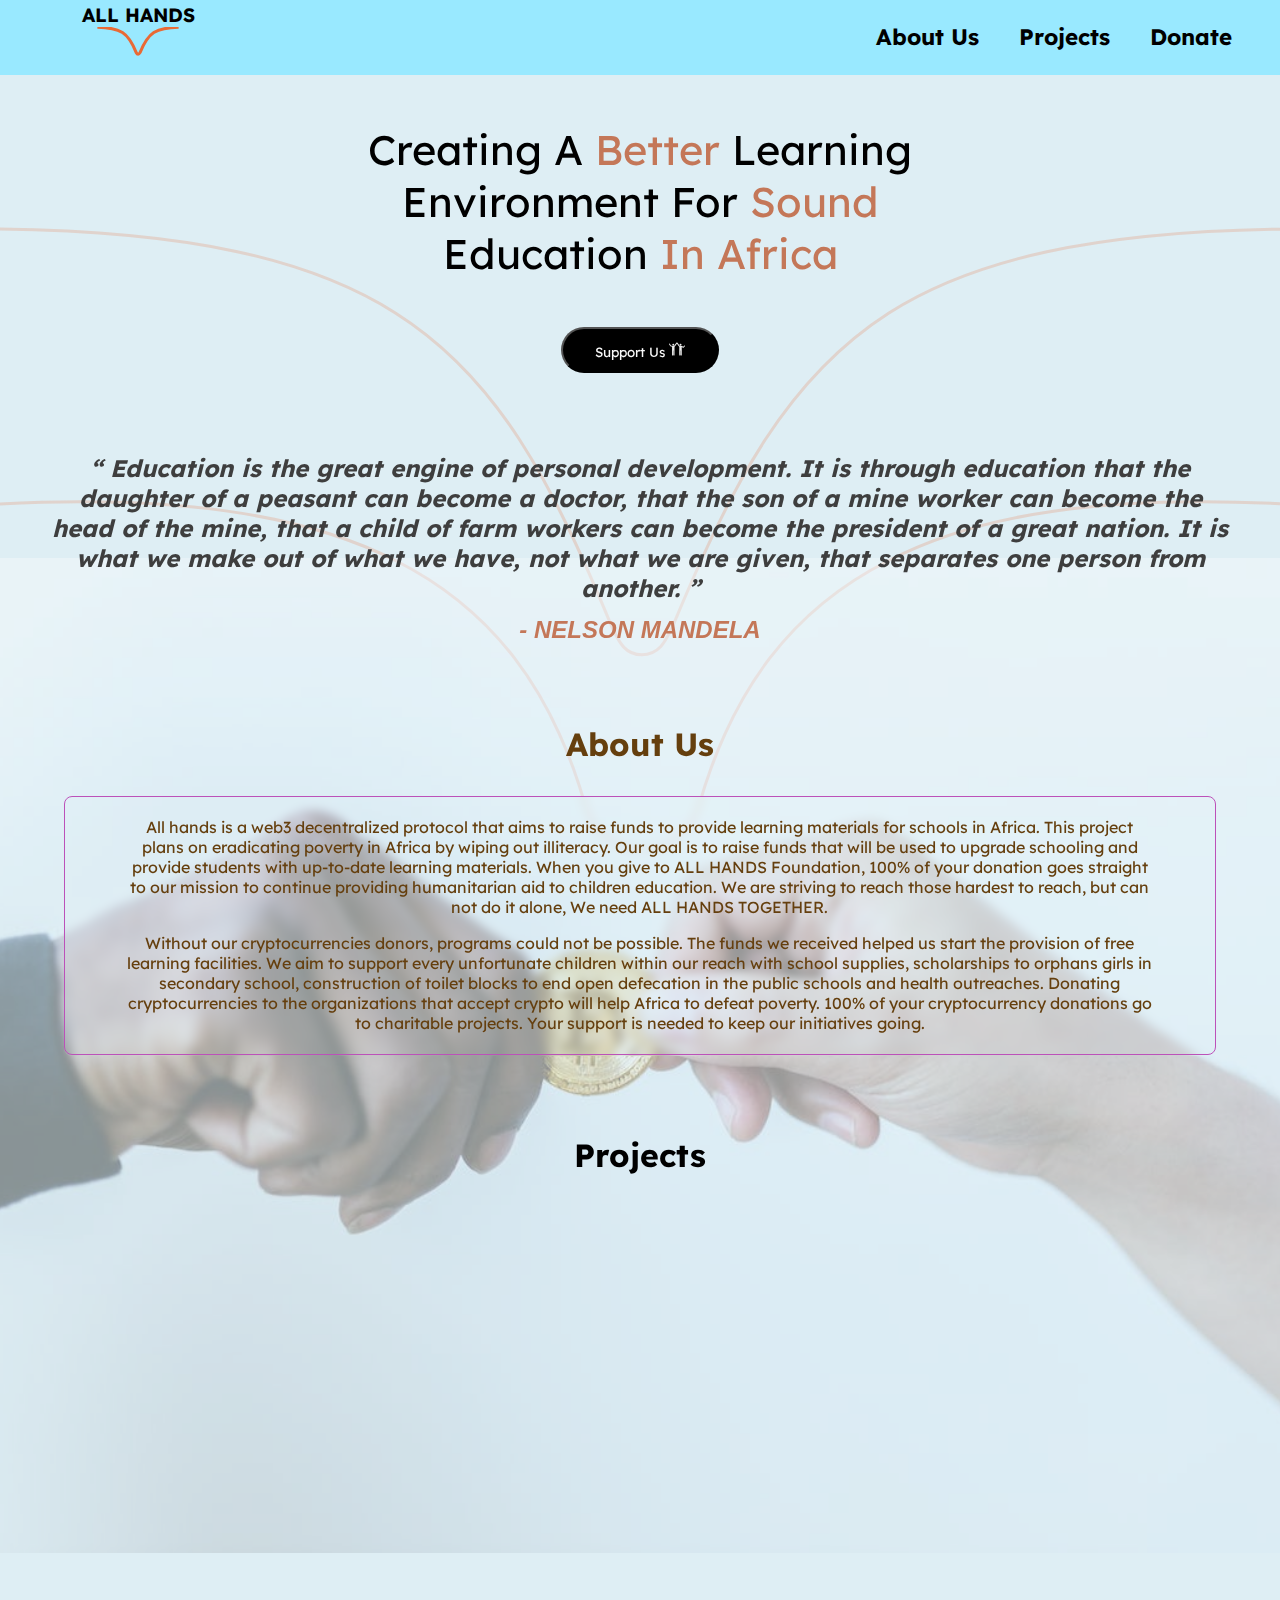
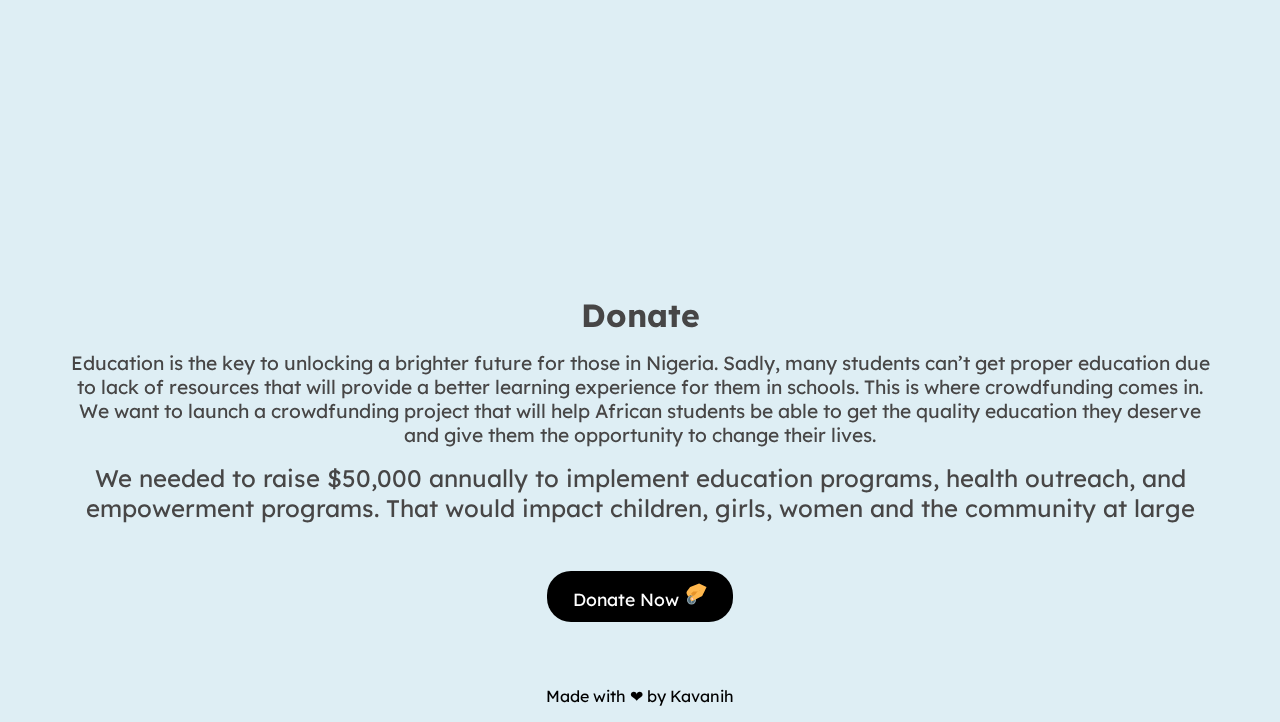
<file: index.html>
<!DOCTYPE html>
<html lang="en">

<head>
  <meta charset="UTF-8" />
  <meta http-equiv="X-UA-Compatible" content="IE=edge" />
  <meta name="viewport" content="width=device-width, initial-scale=1.0" />
  <link href="https://unpkg.com/aos@2.3.1/dist/aos.css" rel="stylesheet" />
  <link rel="stylesheet" href="style.css" />
  <title>School Funding</title>
</head>

<body>
  <!-- NAV -->
  <div class="bav">
    <nav class="nav">
      <div class="logo">
        <div class="logo_text">ALL HANDS</div>
        <img src="./logb.svg" alt="" class="log_img" />
      </div>
      <div class="opt hidden">
        <div class="times">&times;</div>
        <div class="main_opt" data-dest="about">About Us</div>
        <div class="main_opt" data-dest="project">Projects</div>
        <div class="main_opt" data-dest="donate">Donate</div>
      </div>
      <button class="opener"><img src="./img/menu.svg" alt="" /></button>
    </nav>
  </div>
  <!-- HEADER -->
  <div class="head">
    <div class="head_text">
      Creating A <span class="tog">Better </span> Learning Environment For
      <span class="tog">Sound</span> Education
      <span class="tog">In Africa</span>
    </div>
    <button class="head_but">
      <a href="./donate page V2/donate.html">
        Support Us <img src="./img/success-svgrepo-com.svg" alt="" />
      </a>
    </button>
  </div>
  <div class="aim">
    <q>
      Education is the great engine of personal development. It is through
      education that the daughter of a peasant can become a doctor, that the
      son of a mine worker can become the head of the mine, that a child of
      farm workers can become the president of a great nation. It is what we
      make out of what we have, not what we are given, that separates one
      person from another.
    </q>
    <div class="qter">- NELSON MANDELA</div>
  </div>
  <div class="bak">
    <img src="./img.svg" alt="" class="svg" />
  </div>
  <div class="overl hidden"></div>

  <!-- ABOUT -->
  <div class="about_us" id="about">
    <img src="./img/bit.jpeg" alt="" class="bit_gift" />
    <div class="title">About Us</div>
    <div class="box">
      <div class="main_about">
        All hands is a web3 decentralized protocol that aims to raise funds to
        provide learning materials for schools in Africa. This project plans
        on eradicating poverty in Africa by wiping out illiteracy. Our goal is
        to raise funds that will be used to upgrade schooling and provide
        students with up-to-date learning materials. When you give to ALL
        HANDS Foundation, 100% of your donation goes straight to our mission
        to continue providing humanitarian aid to children education. We are
        striving to reach those hardest to reach, but can not do it alone, We
        need ALL HANDS TOGETHER.
      </div>
      <div class="main_about">
        Without our cryptocurrencies donors, programs could not be possible.
        The funds we received helped us start the provision of free learning
        facilities. We aim to support every unfortunate children within our
        reach with school supplies, scholarships to orphans girls in secondary
        school, construction of toilet blocks to end open defecation in the
        public schools and health outreaches. Donating cryptocurrencies to the
        organizations that accept crypto will help Africa to defeat poverty.
        100% of your cryptocurrency donations go to charitable projects. Your
        support is needed to keep our initiatives going.
      </div>
    </div>
  </div>
  <!-- PROJECT -->
  <div class="projects" id="project">
    <div class="title">Projects</div>
    <div class="a">
      <div class="search">
        <div class="text" data-aos="fade-right">
          Due to research estimate, over 85% failure of students are due to
          lack of standard learning facilities like textbook,library, standard
          learning room, well equipped laboratory and so on. The
          confortability of learning environment has lots of impact to play on
          student`s attention. Most students stands in class or sits on the
          floor to receive lectures and stress their posture and distract
          their learning due to disconfort.Through our project, we hope to
          bring educational opportunities and improved lives for thousands of
          African students.
        </div>
        <div class="box" data-aos="fade-left">
          <div class="carousel">
            <div class="carou">
              <div class="cars">
                <div class="overlay">
                  <div class="tit">School Supplies</div>
                </div>
              </div>
              <div class="cars">
                <div class="overlay">
                  <div class="tit">Humanitarian Aid</div>
                  <br />
                </div>
              </div>
              <div class="cars">
                <div class="overlay">
                  <div class="tit">Free Education Support</div>
                  <br />
                </div>
              </div>
              <div class="cars">
                <div class="overlay">
                  <div class="tit">Distribution Of Sanitary Pad</div>
                </div>
              </div>
            </div>
          </div>
        </div>
      </div>
    </div>
    <div class="b">
      <div class="search">
        <div class="box" data-aos="fade-right">
          <div class="carousel">
            <div class="carou">
              <div class="cars">
                <div class="overlay">
                  Provision of Learning materials like textbooks, chairs,
                  table and so on
                </div>
              </div>
              <div class="cars">
                <div class="overlay">
                  We aim to support less privileged students with free tuition
                  to encourage students to attend college & increase
                  graduation rates.
                </div>
              </div>
              <div class="cars">
                <div class="overlay">
                  Distribution of sanitary pads in public schools to promote
                  hygynenic growth.
                </div>
              </div>
              <div class="cars">
                <div class="overlay">
                  Humanitarian aid is designed to save lives and alleviate
                  suffering during and in the immediate aftermath of
                  emergencies
                </div>
              </div>
            </div>
          </div>
        </div>
        <div class="text" data-aos="fade-left">
          ALL HANDS Foundation is a non-profit organization that started an
          operation with the goal of helping African countries to defeat
          poverty by providing assistance in different fields such as
          education, health, and economic empowerment. Unfortunately, gaining
          access to a proper education is challenging to underprivileged
          children, especially for women and young girls in Africa as a result
          of poverty. Crypto donations are advantageous to develop African
          education systems and build infrastructures.
        </div>
      </div>
    </div>
  </div>

  <!-- DONATE -->
  <div class="donate" id="donate">
    <div class="title">Donate</div>
    <div class="box_text">
      Education is the key to unlocking a brighter future for those in
      Nigeria. Sadly, many students can’t get proper education due to lack of
      resources that will provide a better learning experience for them in
      schools. This is where crowdfunding comes in. We want to launch a
      crowdfunding project that will help African students be able to get the
      quality education they deserve and give them the opportunity to change
      their lives.
    </div>
    <div class="main_donate">
      <div class="box_text">
        We needed to raise $50,000 annually to implement education programs,
        health outreach, and empowerment programs. That would impact children,
        girls, women and the community at large
      </div>
    </div>
    <div class="dbtn">
      <button class="donate_btn">
        <a href="./donate page V2/donate.html">
          Donate Now <img src="./img/donate-svgrepo-com.svg" alt="" />
        </a>
      </button>
    </div>
  </div>
  <div class="cent">
    Made with ❤ by
    <a href="https://twitter.com/Kavaniih?s=20" target="_blank">Kavanih</a>
  </div>

  <script src="https://unpkg.com/aos@2.3.1/dist/aos.js"></script>
  <script src="./script.js"></script>
</body>

</html>
</file>
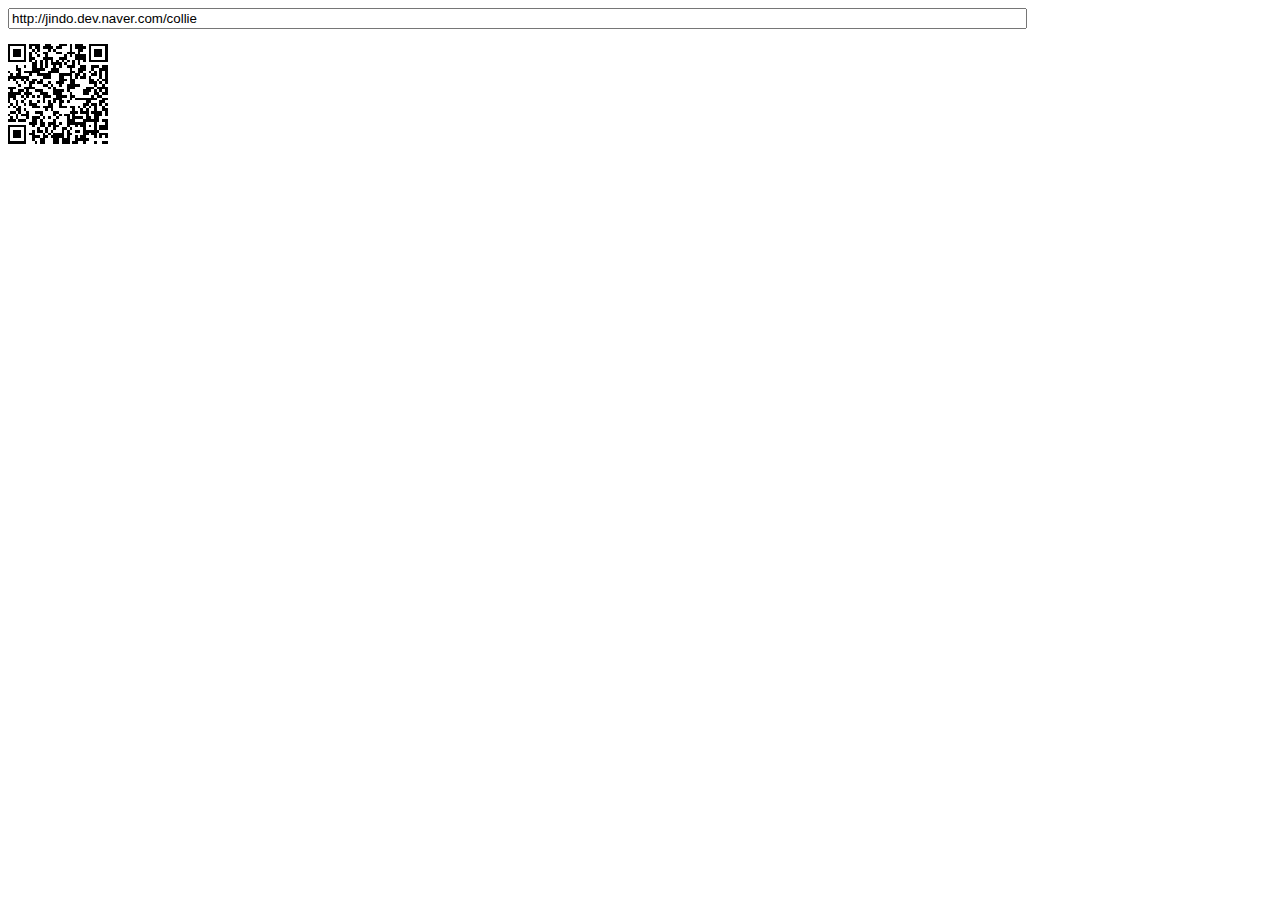
<file: davidshimjs-qrcodejs-04f46c6/index.html>
<!DOCTYPE html PUBLIC "-//W3C//DTD XHTML 1.0 Transitional//EN" "http://www.w3.org/TR/xhtml1/DTD/xhtml1-transitional.dtd">
<html xmlns="http://www.w3.org/1999/xhtml" xml:lang="ko" lang="ko">
<head>
<title>Cross-Browser QRCode generator for Javascript</title>
<meta http-equiv="Content-Type" content="text/html; charset=UTF-8" />
<meta name="viewport" content="width=device-width,initial-scale=1,user-scalable=no" />
<script type="text/javascript" src="jquery.min.js"></script>
<script type="text/javascript" src="qrcode.js"></script>
</head>
<body>
<input id="text" type="text" value="http://jindo.dev.naver.com/collie" style="width:80%" /><br />
<div id="qrcode" style="width:100px; height:100px; margin-top:15px;"></div>

<script type="text/javascript">
var qrcode = new QRCode(document.getElementById("qrcode"), {
	width : 100,
	height : 100
});

function makeCode () {		
	var elText = document.getElementById("text");
	
	if (!elText.value) {
		alert("Input a text");
		elText.focus();
		return;
	}
	
	qrcode.makeCode(elText.value);
}

makeCode();

$("#text").
	on("blur", function () {
		makeCode();
	}).
	on("keydown", function (e) {
		if (e.keyCode == 13) {
			makeCode();
		}
	});
</script>
</body>
</file>
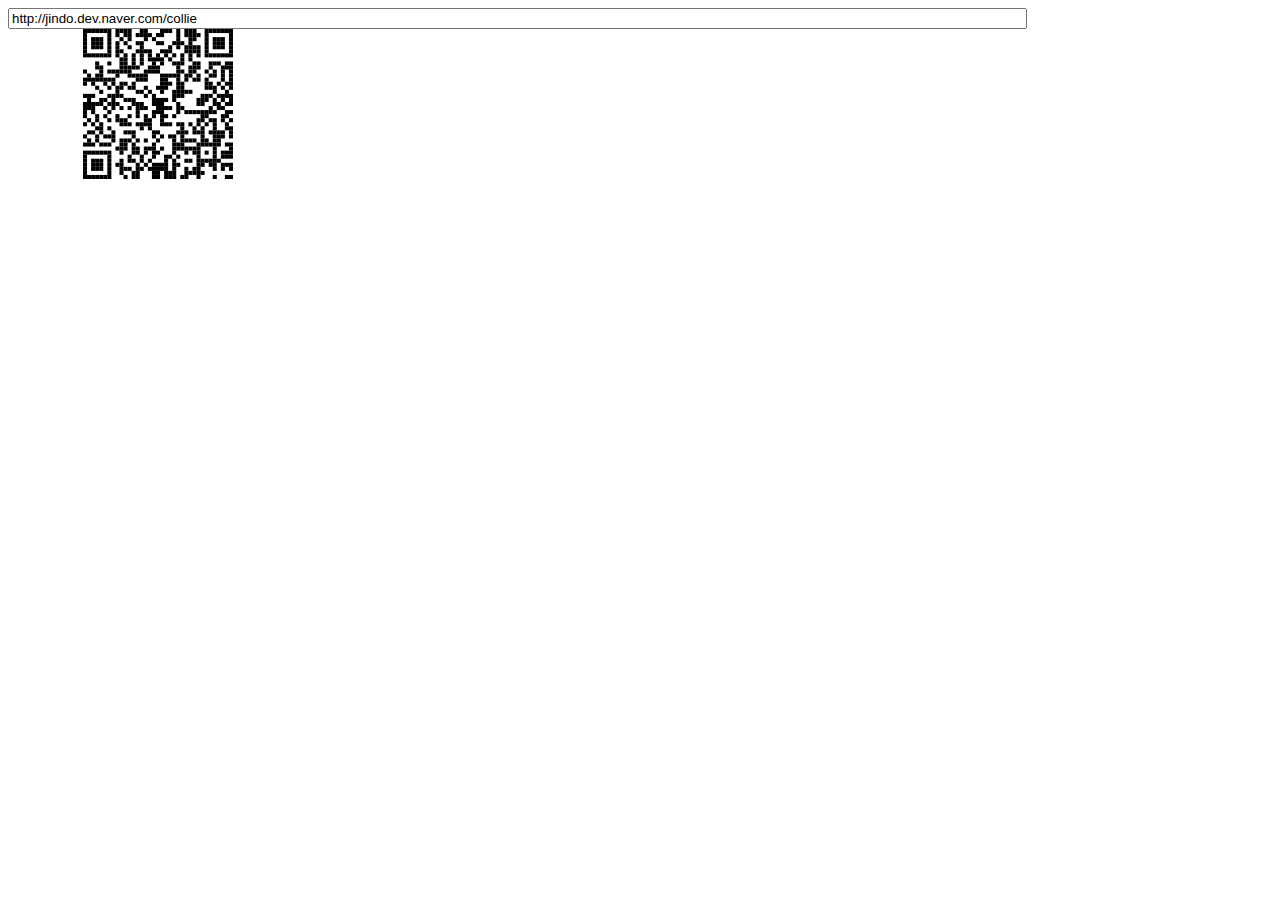
<file: davidshimjs-qrcodejs-04f46c6/index-svg.html>
<!DOCTYPE html PUBLIC "-//W3C//DTD XHTML 1.0 Transitional//EN" "http://www.w3.org/TR/xhtml1/DTD/xhtml1-transitional.dtd">
<html xmlns="http://www.w3.org/1999/xhtml" xml:lang="ko" lang="ko">
  <head>
    <title>Cross-Browser QRCode generator for Javascript</title>
    <meta http-equiv="Content-Type" content="text/html; charset=UTF-8" />
    <meta name="viewport" content="width=device-width,initial-scale=1,user-scalable=no" />
    <script type="text/javascript" src="jquery.min.js"></script>
    <script type="text/javascript" src="qrcode.js"></script>
  </head>
  <body>
  <input id="text" type="text" value="http://jindo.dev.naver.com/collie" style="width:80%" />
  <svg xmlns="http://www.w3.org/2000/svg" xmlns:xlink="http://www.w3.org/1999/xlink">
    <g id="qrcode"/>
  </svg>
  <script type="text/javascript">
  var qrcode = new QRCode(document.getElementById("qrcode"), {
      width : 100,
      height : 100,
      useSVG: true
  });

  function makeCode () {		
      var elText = document.getElementById("text");

      if (!elText.value) {
          alert("Input a text");
          elText.focus();
          return;
      }

      qrcode.makeCode(elText.value);
  }

  makeCode();

  $("#text").
      on("blur", function () {
          makeCode();
      }).
      on("keydown", function (e) {
          if (e.keyCode == 13) {
              makeCode();
          }
      });
    </script>
  </body>
</html>
</file>
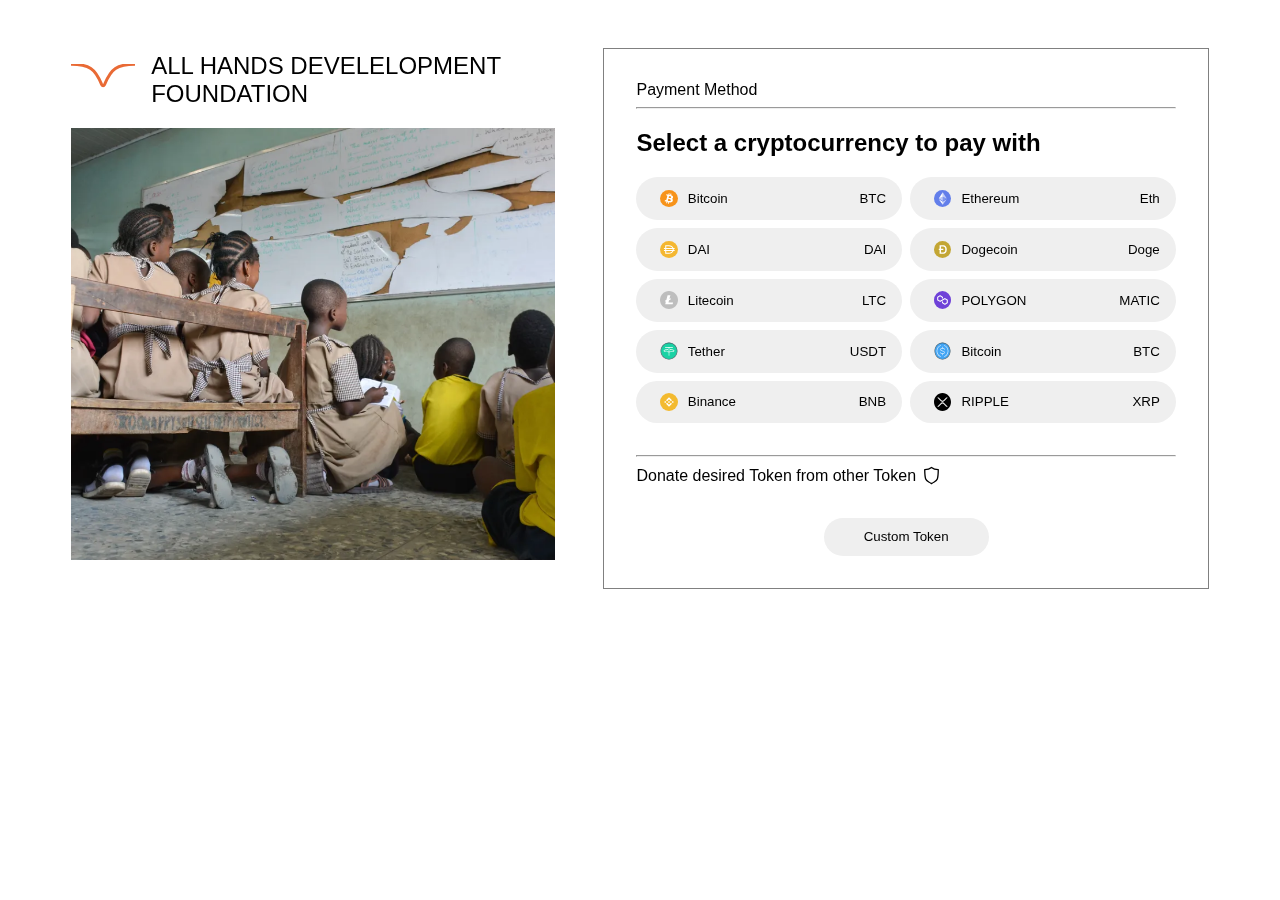
<file: donate page V2/donate.html>
<!DOCTYPE html>
<html lang="en">

<head>
  <meta charset="UTF-8" />
  <meta http-equiv="X-UA-Compatible" content="IE=edge" />
  <meta name="viewport" content="width=device-width, initial-scale=1.0" />
  <title>Donate Now</title>
  <link rel="stylesheet" href="style.css" />
</head>

<body>
  <nav>
    <!-- <div class="logo"></div> -->
  </nav>
  <header>
    <!-- LEFT -->
    <div class="left">
      <div class="left_top">
        <img src="./img/logb.svg" alt="" class="logo" />
        <div class="logo">ALL HANDS DEVELELOPMENT FOUNDATION</div>
      </div>
      <img src="./img/poor 1.png" alt="" />
    </div>
    <!-- RIGHT -->
    <div class="right">
      <!-- SELECT BAR -->
      <div class="Select">
        <div class="gg">
          <div class="method">Payment Method</div>
          <hr />
        </div>
        <div class="aa">
          <h2>Select a cryptocurrency to pay with</h2>
        </div>

        <div class="grid">
          <button data-dest="bc1qwhrvsrpqu2vlydtg2ncckm2jst2e7a77jty0e4">
            <div class="rii">
              <img src="./img/img.svg" alt="" />
              <div class="name">Bitcoin</div>
            </div>
            <div class="lii">BTC</div>
          </button>
          <button data-dest="0x0B42048fAAf8ba54DFd8900D4c92EDC8a91362E9">
            <div class="rii">
              <img src="./img/eth-svgrepo-com.svg" alt="" />
              <div class="name">Ethereum</div>
            </div>
            <div class="lii">Eth</div>
          </button>
          <button data-dest="0x0B42048fAAf8ba54DFd8900D4c92EDC8a91362E9">
            <div class="rii">
              <img src="./img/dai-svgrepo-com.svg" alt="" />
              <div class="name">DAI</div>
            </div>
            <div class="lii">DAI</div>
          </button>
          <button data-dest="D66ynz7VrWQg9TojMTy1u6ZXkiPo85dtE9">
            <div class="rii">
              <img src="./img/doge-svgrepo-com.svg" alt="" />
              <div class="name">Dogecoin</div>
            </div>
            <div class="lii">Doge</div>
          </button>

          <button data-dest="ltc1qxqjdx235xlf8ngregad6ay7ukhufx6yqktss34">
            <div class="rii">
              <img src="./img/litecoin-logo-svgrepo-com.svg" alt="" />
              <div class="name">Litecoin</div>
            </div>
            <div class="lii">LTC</div>
          </button>
          <button data-dest="0x0B42048fAAf8ba54DFd8900D4c92EDC8a91362E9">
            <div class="rii">
              <img src="./img/matic-svgrepo-com.svg" alt="" />
              <div class="name">POLYGON</div>
            </div>
            <div class="lii">MATIC</div>
          </button>
          <button data-dest="0x0B42048fAAf8ba54DFd8900D4c92EDC8a91362E9">
            <div class="rii">
              <img src="./img/tether-crypto-cryptocurrency-2-svgrepo-com.svg" alt="" />
              <div class="name">Tether</div>
            </div>
            <div class="lii">USDT</div>
          </button>
          <button data-dest="0x0B42048fAAf8ba54DFd8900D4c92EDC8a91362E9">
            <div class="rii">
              <img src="./img/usdc-usd-coin-svgrepo-com.svg" alt="" />
              <div class="name">Bitcoin</div>
            </div>
            <div class="lii">BTC</div>
          </button>
          <button data-dest="0x0B42048fAAf8ba54DFd8900D4c92EDC8a91362E9">
            <div class="rii">
              <img src="./img/binance-svgrepo-com.svg" alt="" />
              <div class="name">Binance</div>
            </div>
            <div class="lii">BNB</div>
          </button>
          <button data-dest="rMZ8Bstw2EyASfgumqx81RmqNy6uMrcQDF">
            <div class="rii">
              <img src="./img/xrp-svgrepo-com.svg" alt="" />
              <div class="name">RIPPLE</div>
            </div>
            <div class="lii">XRP</div>
          </button>
        </div>
        <hr class="sec-hr" />
        <div class="don">
          Donate desired Token from other Token
          <img src="./img/trust.svg" alt="" class="" />
        </div>
        <button class="custom">Custom Token</button>
      </div>
    </div>
  </header>
  <div class="overlay hidden"></div>

  <!-- MODAL -->
  <div class="modal hidden">
    <form action="">
      <div class="form_control">
        <label for="name">Donor Name</label>
        <input type="text" id="name" name="name" class="name" placeholder="XXX to stay annonymous" />
      </div>
      <div class="form_control">
        <label for="amount">Amount</label>
        <input type="number" id="amount" name="amount" class="amount" />
      </div>
    </form>
    <div class="copy_part">
      <div class="copied hidden">Copied</div>
      <input type="text" class="address" value="0x5107fb46d878a06c4816cf5a2f81efd52e60ba48e4c116abb78697745f418376"
        disabled />
      <button class="copy"><img src="../img/copy.svg" alt="" /></button>
    </div>
    <div class="qr_code" id="qr_code"></div>
    <div class="send">
      <button class="sent">SENT</button>
      <button class="later">I will send later</button>
    </div>
  </div>

  <!-- CUSTOM MODAL -->
  <div class="custom_modal hidden">
    <form action="">
      <div class="form_control">
        <label for="name">Donor Name</label>
        <input type="text" id="name" name="name" class="name" placeholder="XXX to stay annonymous" />
      </div>
      <div class="form_control">
        <label for="amount">Token Name</label>
        <input type="text" id="amount" name="amount" class="amount" />
      </div>
      <label for="block">Select Token Blockchain</label>
      <select name="block" id="block" default-value="arbitrum">
        <option value="arbitrum">Arbitrum</option>
        <option value="etherium">Etherium</option>
        <option value="avalanche">Avalanche</option>
        <option value="polygon">Polygon</option>
        <option value="tron">Tron</option>
        <option value="fantom">Fantom</option>
        <option value="solana">Solana</option>
        <option value="BNB">BNB Smart Chain</option>
        <option value="cronos">Cronos Chain</option>
        <option value="optimism">Optimism</option>
        <option value="cadano">Cadano</option>
        <option value="XRP">XRP</option>
      </select>
    </form>
    <div class="centt">
      <button class="gene">Generate Wallet Address</button>
    </div>
  </div>
  <!-- SECOND MODAL -->
  <div class="second_modal hidden">
    <div class="qr_code1" id="qr_code1"></div>
    <div class="copy_part1">
      <div class="copied1 hidden">Copied</div>
      <input type="text" class="address1" value="0x5107fb46d878a06c4816cf5a2f81efd52e60ba48e4c116abb78697745f418376"
        disabled />
      <button class="copy1"><img src="../img/copy.svg" alt="" /></button>
    </div>
    <div class="send">
      <button class="sent">SENT</button>
      <button class="later">I will send later</button>
    </div>
  </div>
  <!-- LAST MODAL -->
  <div class="last_modal hidden">
    <div class="thank">
      Thank you for contributing to the growth of education in Africa
    </div>
  </div>
  <script src="../davidshimjs-qrcodejs-04f46c6/qrcode.js"></script>
  <script src="./script.js"></script>
</body>

</html>
</file>
<file: style.css>
@import url("https://fonts.googleapis.com/css2?family=Lexend+Deca:wght@500;600;700;800;900&display=swap");

* {
  padding: 0;
  margin: 0;
  box-sizing: border-box;
  font-family: inherit;
}
body {
  background-color: rgba(174, 213, 229, 0.409);
  overflow-x: hidden;
  font-family: "Lexend Deca", sans-serif;
}
.bav {
  /* background-color: rgb(41, 230, 255); */
  background-color: #99e9ff;
  position: sticky;
  z-index: 1;
  top: 0;
  left: 0;
  right: 0;
  width: 100%;
}
.svg {
  width: 100vw;
  position: fixed;
  z-index: -1;
  top: 25vh;
  opacity: 0.2;
}
.text {
  color: rgb(64, 55, 55);
}
.donate {
  color: rgb(71, 70, 70);
}
.aim {
  margin: 2rem 3rem 5rem;
  text-align: center;
  font-size: 1.5rem;
  color: rgb(62, 62, 62);
  font-style: italic;
  font-weight: 700;
}
nav {
  display: flex;
  justify-content: space-between;
  width: 95%;
  margin: auto;
  padding: 0.2rem 1rem;
  align-items: center;
}
.logo {
  font-weight: 700;
  font-size: 1.2rem;
  width: fit-content;
  text-align: center;
}
.logo img {
  height: 2.5rem;
  width: 20vh;
}
nav > *:nth-child(2) {
  justify-self: center;
  display: flex;
  gap: 2.5rem;
}
.qter {
  margin: 0.8rem;
  color: rgb(196, 119, 88);
  font-family: "Lucida Sans", "Lucida Sans Regular", "Lucida Grande",
    "Lucida Sans Unicode", Geneva, Verdana, sans-serif;
}
nav > *:nth-child(3) {
  justify-self: right;
}
.opt {
  font-size: 1.4rem;
  font-weight: 700;
}
.main_opt::after {
  content: "";
  display: block;
  background-color: black;
  height: 2px;
  bottom: 1rem;
  left: 0;
  width: 0;
  transition: all 1s;
}
.main_opt:hover {
  cursor: pointer;
  color: rgb(71, 70, 70);
}
.main_opt:hover::after {
  width: 100%;
}
.opener {
  display: none;
}
.times {
  display: none;
}

/* HEADER */
.head {
  max-width: 40rem;
  text-align: center;
  margin: 3rem auto;
}
.head .head_text {
  font-size: 2.6rem;
  margin-bottom: 1rem;
}
.head button {
  background-color: black;
  padding: 0.7rem 2rem;
  color: #fafafa;
  border-radius: 2rem;
  margin: 2rem;
}
.head img {
  width: 1rem;
}
.head .tog {
  color: rgb(196, 119, 88);
}
a {
  color: inherit;
  text-decoration: none;
}

/* BOXES */
.box_text {
  text-align: center;
  font-size: 1.2rem;
  width: 90%;
  margin: 1rem auto;
  gap: 8%;
}
.box {
  width: 100%;
  height: 17rem;
  border-radius: 8px;
  border: 1px solid rgb(188, 81, 185);
  padding: 0.3rem;
}
.search {
  display: grid;
  grid-template-columns: repeat(2, 1fr);
  align-items: center;
  margin: 3rem auto;
  width: 80%;
  gap: 4rem;
}

/* ABOUT */
.about_us {
  color: rgb(101, 63, 14);
  margin-bottom: 5rem;
  position: relative;
}
.title {
  text-align: center;
  font-size: 2rem;
  font-weight: 700;
}
.main_about {
  width: 90%;
  margin: 1rem auto;
  text-align: center;
}
.bit_gift {
  position: absolute;
  top: -50%;
  left: 0;
  z-index: -1;
  opacity: 0.4;
  width: 100vw;
  height: 300%;
  bottom: 0;
  object-fit: cover;
}
.about_us .box {
  width: 90%;
  margin: 2rem auto 0;
  backdrop-filter: blur(5px);
  height: fit-content;
}

/* DONATE */
.donate {
  margin-top: 5rem;
}
.donate_btn {
  background-color: rgb(0, 0, 0);
  border: none;
  padding: 0.7rem 1.6rem;
  border-radius: 1.5rem;
  font-size: 1.1rem;
  color: white;
  margin: 3rem auto;
  display: flex;
  align-items: center;
  gap: 0.5rem;
}
.dbtn {
  text-align: center;
}
.dbtn img {
  width: 1.5rem;
}
.main_donate .box_text {
  font-size: 1.5rem;
  animation: blink 1s infinite;
}
@keyframes blink {
  0% {
    color: red;
  }
  50% {
    color: rgb(0, 13, 255);
  }
  100% {
    color: green;
  }
}

/* CAROUSEL */
.carousel {
  width: 100%;
  height: 100%;
  overflow: hidden;
}

.carou {
  width: 100%;
  height: 100%;
  position: relative;
}
.carou .cars {
  width: 100%;
  height: 100%;
  position: absolute;
  top: 0;
  transition: 0.5s;
  background: linear-gradient(120deg, rgb(5, 72, 144), rgb(47, 147, 218));
}
.carou img {
  width: 100%;
  height: 100%;
  border-radius: 8px;
}
.overlay {
  position: absolute;
  width: 80%;
  top: 50%;
  left: 50%;
  transform: translate(-50%, -50%);
  color: rgb(234, 254, 210);
  text-align: center;
  font-weight: 900;
  font-size: 1.4rem;
}
.cent {
  text-align: center;
  padding: 1rem 0;
}
.cent a {
  animation: blink 1s infinite;
}

/* MEDIA */
/* PROJECTS */
@media (max-width: 769px) {
  .search {
    display: flex;
    text-align: center;
  }
  .a .search {
    flex-direction: column-reverse;
  }
  .b .search {
    flex-direction: column;
  }

  .aim {
    width: 90%;
    font-size: 1rem;
    margin: 1rem auto;
  }
  .head_text {
    font-size: 1.6rem !important;
    width: 90%;
    margin: 0 auto;
  }
}

/* HEAD */
@media (max-width: 375px) {
  .opt {
    position: absolute;
  }
}

/* NAV */
@media (max-width: 769px) {
  nav {
    width: 95%;
    margin: auto;
    padding: 0.5rem;
    align-items: center;
    position: relative;
  }
  .logo {
    text-align: center;
  }
  .logo_text {
    font-size: 0.8rem;
  }
  .logo img {
    height: 2.5rem;
    width: 13vh;
  }
  .overl {
    width: 100%;
    height: 100%;
    position: fixed;
    top: 0;
    left: 0;
    background-color: #00000040;
    z-index: 2;
  }
  .overl.hidden {
    display: none;
  }
  .opener {
    display: inline;
    background-color: transparent;
    border: 1px solid black;
  }
  .opener img {
    width: 2rem;
  }
  nav > *:nth-child(2) {
    position: fixed;
    top: 0;
    height: 100%;
    width: 50%;
    padding: 1rem;
    background-color: white;
    right: 0;
    flex-direction: column;
    z-index: 4;
    transition: 1s;
  }
  .opt.hidden {
    right: -100%;
  }
  .times {
    display: block;
    font-size: 2rem;
    font-weight: normal;
    text-align: end;
    margin: 0.5rem 1rem 0 0;
  }
}
</file>
<file: donate page V2/style.css>
body {
  font-family: sans-serif;
}
.left img {
  margin: 1rem auto;
  height: 80%;
  object-fit: cover;
  width: 100%;
}
header {
  /* display: flex;
  justify-content: space-around; */
  display: grid;
  grid-template-columns: 4fr 5fr;
  width: 90%;
  margin: 3rem auto;
  gap: 3rem;
}
button {
  display: flex;
  justify-content: space-between;
  align-items: center;
  padding: 0.3rem 1rem;
  border-radius: 2rem;
  border: none;
}
button:hover {
  background-color: skyblue;
}
.rii {
  display: flex;
  align-items: center;
  gap: 10px;
  padding: 0.5rem;
}
.rii img {
  height: 1.3em;
}
.Select {
  border: 1px solid gray;
  padding: 2rem;
}

.grid {
  display: grid;
  grid-template-columns: repeat(2, 1fr);
  gap: 8px;
}

.sec-hr {
  margin-top: 2rem;
}
.custom {
  width: fit-content;
  padding: 0.7rem 2.5rem;
  border-radius: 2rem;
  margin: 2rem auto 0;
}
/* .custom:hover{ */

/* } */
.don {
  display: flex;
  align-items: center;
  gap: 0.3rem;
}
.don img {
  height: 1.3rem;
}

/* LEFT */
.left_top {
  display: flex;
  align-items: center;
  font-size: 1.5rem;
  gap: 1rem;
}
.left_top img {
  width: 4rem;
  height: auto;
}

@media (max-width: 700px) {
  header {
    display: block;
  }
}
@media (max-width: 470px) {
  .left_top {
    font-size: 1rem;
  }
  .Select {
    padding: 1rem;
    /* margin-right: 10rem; */
  }
  .grid {
    grid-template-columns: 1fr;
  }
}
@media (min-width: 701px) and (max-width: 1000px) {
  .Select {
    padding: 1rem;
    margin-right: 10rem;
  }
  header {
    grid-template-columns: 3fr 6fr;
  }
}

/* MODAL */
.modal,
.custom_modal,
.second_modal,
.last_modal {
  position: fixed;
  left: 50%;
  top: 50%;
  transform: translate(-50%, -50%);
  width: 20rem;
  /* max-width: 35rem; */
  background-color: rgb(253, 253, 253);
  padding: 1rem;
  height: 25rem;
  z-index: 2;
  transition: 0.5s;
}
.modal.hidden,
.custom_modal.hidden,
.second_modal.hidden {
  top: 120%;
  opacity: 0;
}

input,
select {
  display: block;
  width: 100%;
  height: 1.5rem;
  margin: 0.5rem 0;
  outline: none;
}
.modal_top {
  display: flex;
  align-items: start;
}
.copy,
.copy1 {
  background-color: rgb(89, 164, 197);
  border-radius: 0;
  height: 2rem;
}
.modal button img {
  width: 1rem;
  padding: 0;
}
.copy_part,
.copy_part1 {
  display: flex;
  margin-top: 1rem;
  align-items: center;
  position: relative;
}
.copy_part input {
  width: 100%;
}
.send {
  display: flex;
  justify-content: center;
  gap: 1rem;
}
.send button {
  border-radius: 0;
  padding: 0.5rem 1rem;
  border-radius: 5px;
}
.sent {
  border: 2px solid grey;
  color: grey;
  transition: 1s;
}
.sent:hover {
  border: 2px solid transparent;
  color: white;
  background-color: grey;
}
.later {
  background-color: transparent;
  border: 2px solid skyblue;
  color: black;
  transition: 1s;
}
.later:hover {
  background-color: skyblue;
  border: 2px solid transparent;
}
.overlay {
  position: fixed;
  left: 0;
  top: 0;
  background-color: #00000040;
  width: 100%;
  height: 100vh;
  backdrop-filter: blur(10px);
}
.overlay.hidden {
  display: none;
}
.qr_code {
  background-color: white;
  height: 40%;
  width: 8rem;
  margin: 0.5rem auto;
}
.custom_modal {
  height: fit-content;
}

.centt {
  margin: 2rem 0;
  display: flex;
  justify-content: center;
}
.second_modal button img {
  width: 1rem;
}
.second_modal {
  height: fit-content;
}
.qr_code1 {
  /* align-items: center; */
  width: fit-content;
  margin: 0 auto;
}

/* COPIED */
.copied,
.copied1 {
  position: absolute;
  right: 0;
  top: -50%;
  background-color: #666;
  padding: 0.3rem;
  color: white;
  font-size: 0.7rem;
  border-radius: 5px;
}
.copied.hidden,
.copied1.hidden {
  display: none;
}
.last_modal {
  text-align: center;
  height: fit-content;
  max-width: 20rem;
  padding: 2rem;
  border-radius: 5px;
  box-shadow: 0 0 5px 5px #00000040;
}
.last_modal.hidden {
  opacity: 0;
  z-index: -2;
}

/* MEDIA */
@media (max-width: 450px) {
  .modal,
  .custom_modal,
  .second_modal,
  .last_modal {
    width: 80vw;
  }
}

@media (max-width: 350px) {
  .send {
    justify-content: center;
  }
  .send button {
    border-radius: 0;
    padding: 0.5rem;
    border-radius: 5px;
  }
}
</file>
